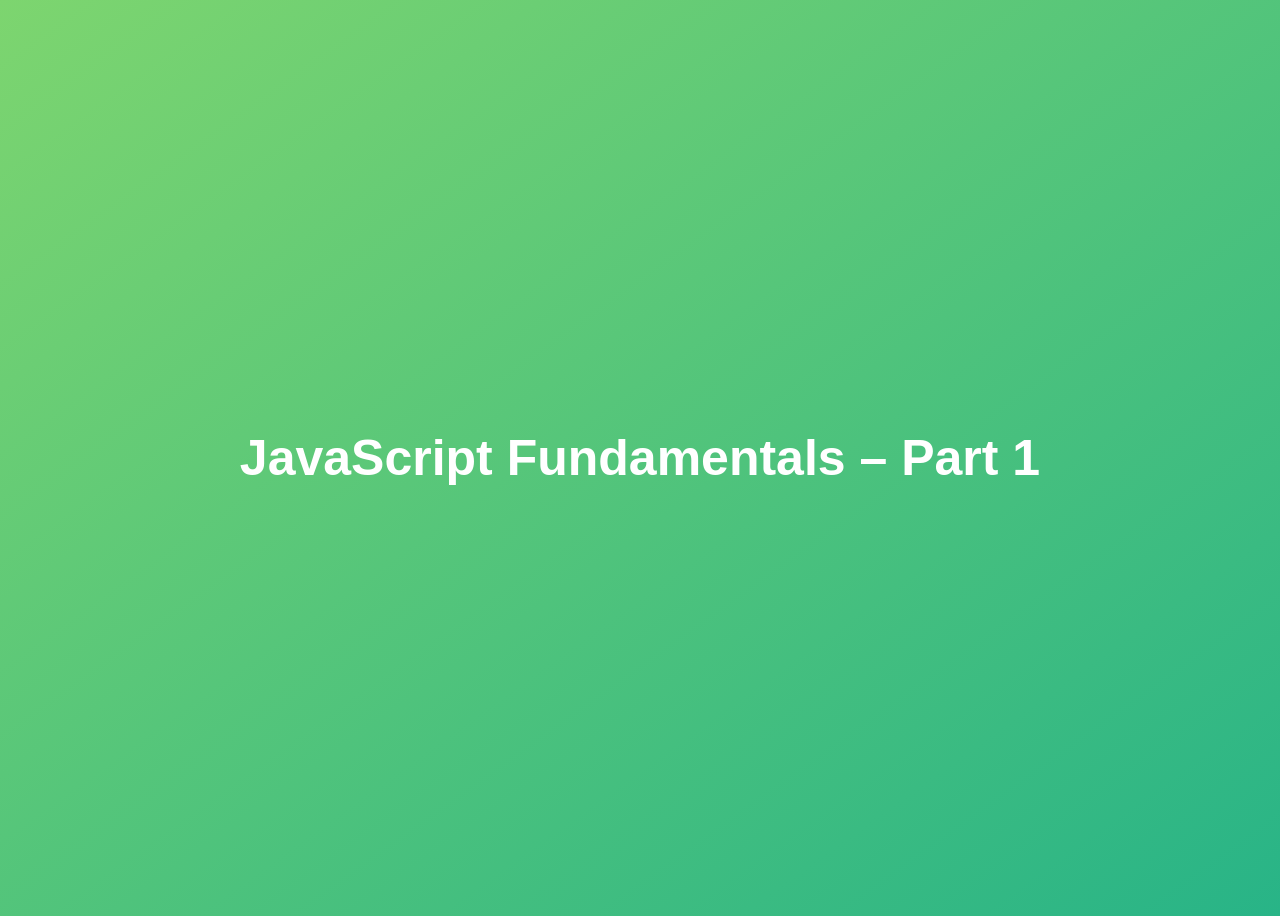
<file: 01-Fundamentals-Part-1/index.html>
<!DOCTYPE html>
<html lang="en">
  <head>
    <meta charset="UTF-8" />
    <meta name="viewport" content="width=device-width, initial-scale=1.0" />
    <meta http-equiv="X-UA-Compatible" content="ie=edge" />
    <title>JavaScript Fundamentals – Part 1</title>
    <style>
      body {
        height: 100vh;
        display: flex;
        align-items: center;
        background: linear-gradient(to top left, #28b487, #7dd56f);
      }
      h1 {
        font-family: sans-serif;
        font-size: 50px;
        line-height: 1.3;
        width: 100%;
        padding: 30px;
        text-align: center;
        color: white;
      }
    </style>
  </head>
  <body>
    <h1>JavaScript Fundamentals – Part 1</h1>

    <script src="script.js"></script>
  </body>
</html>
</file>
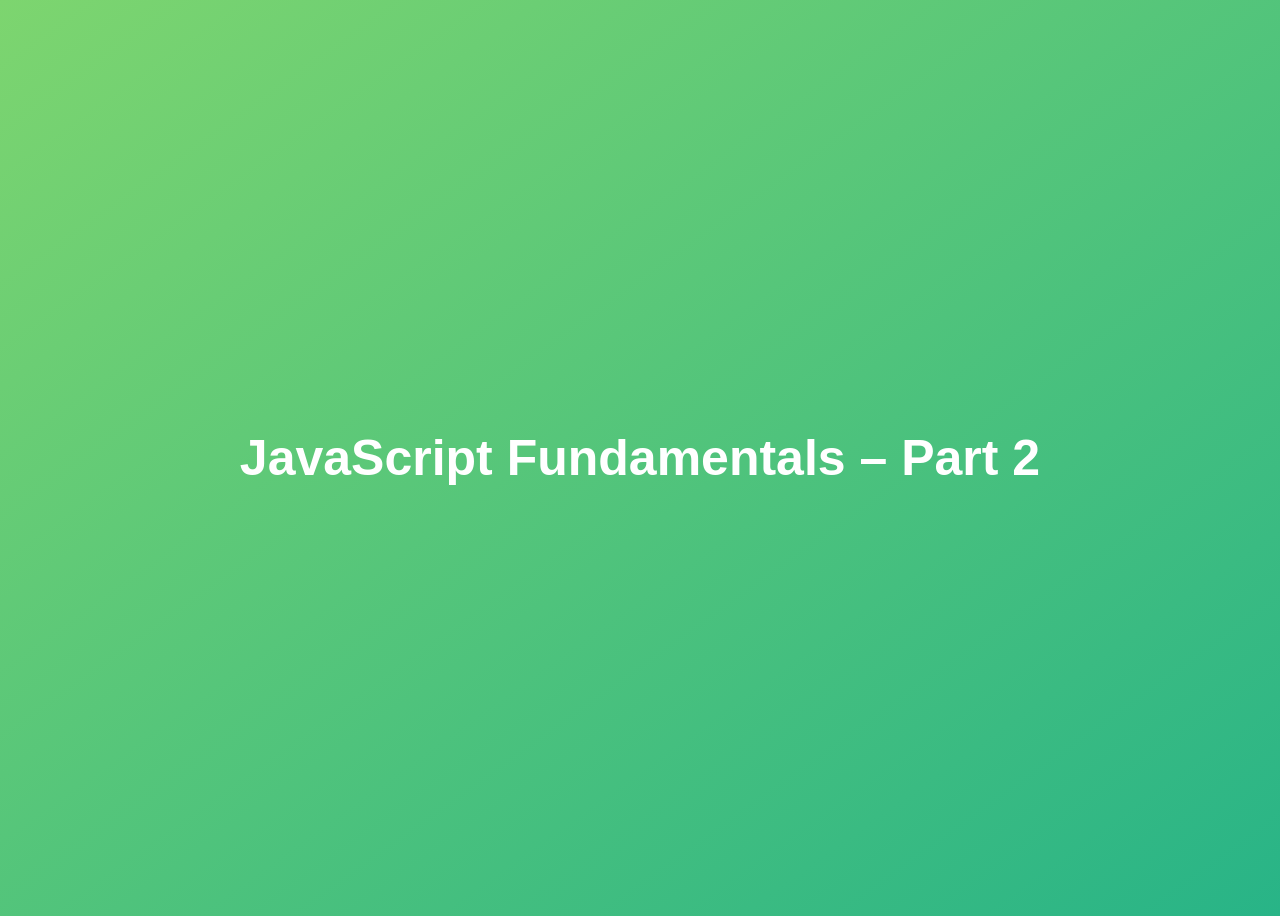
<file: 02-Fundamentals-Part-2/index.html>
<!DOCTYPE html>
<html lang="en">
  <head>
    <meta charset="UTF-8" />
    <meta name="viewport" content="width=device-width, initial-scale=1.0" />
    <meta http-equiv="X-UA-Compatible" content="ie=edge" />
    <title>JavaScript Fundamentals – Part 2</title>
    <style>
      body {
        height: 100vh;
        display: flex;
        align-items: center;
        background: linear-gradient(to top left, #28b487, #7dd56f);
      }
      h1 {
        font-family: sans-serif;
        font-size: 50px;
        line-height: 1.3;
        width: 100%;
        padding: 30px;
        text-align: center;
        color: white;
      }
    </style>
  </head>
  <body>
    <h1>JavaScript Fundamentals – Part 2</h1>
    <script src="script.js"></script>
  </body>
</html>
</file>
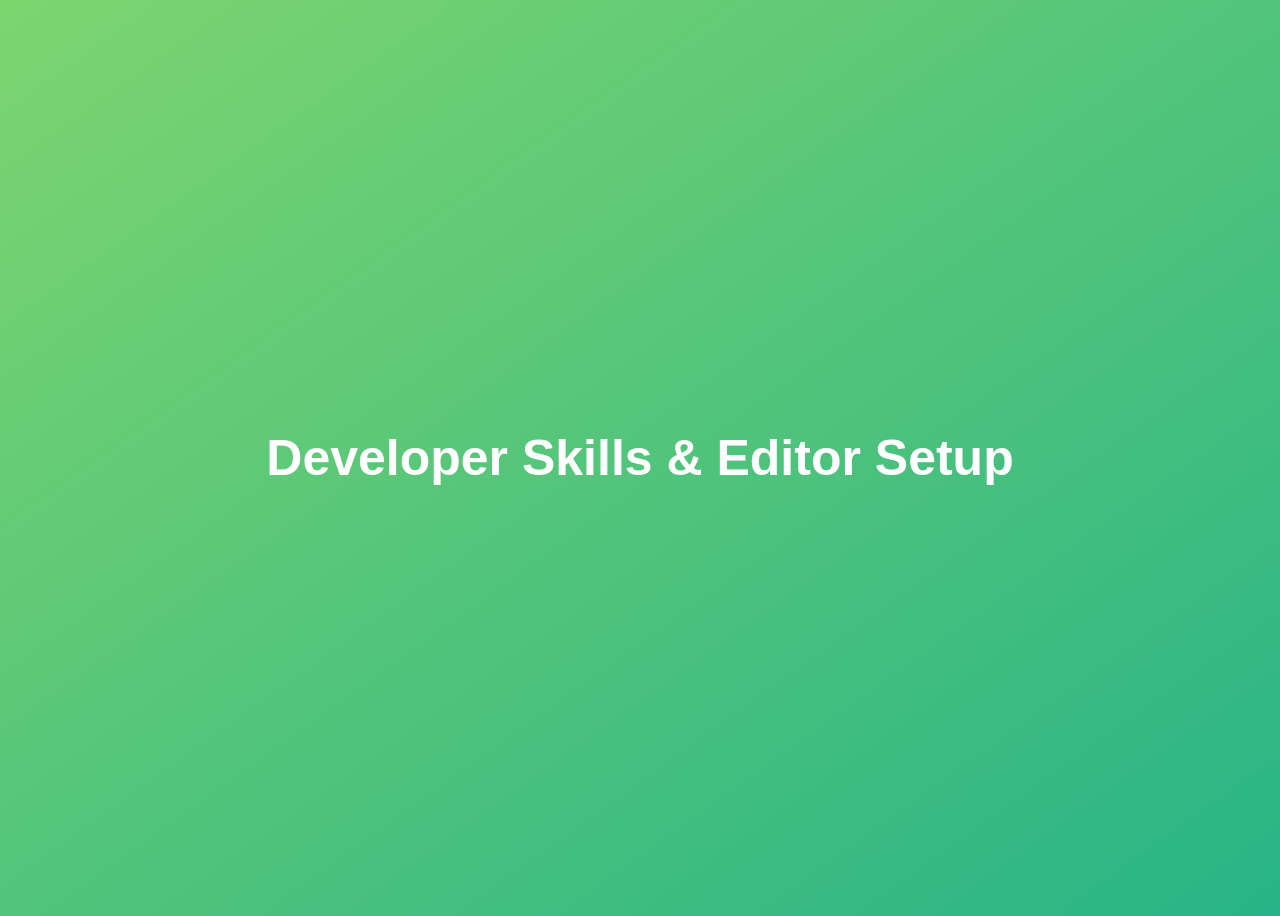
<file: 03-Developer-Skills/index.html>
<!DOCTYPE html>
<html lang="en">
  <head>
    <meta charset="UTF-8" />
    <meta name="viewport" content="width=device-width, initial-scale=1.0" />
    <meta http-equiv="X-UA-Compatible" content="ie=edge" />
    <title>Developer Skills & Editor Setup</title>
    <style>
      body {
        height: 100vh;
        display: flex;
        align-items: center;
        background: linear-gradient(to top left, #28b487, #7dd56f);
      }
      h1 {
        font-family: sans-serif;
        font-size: 50px;
        line-height: 1.3;
        width: 100%;
        padding: 30px;
        text-align: center;
        color: white;
      }
    </style>
  </head>
  <body>
    <h1>Developer Skills & Editor Setup</h1>
    <script src="script.js"></script>
  </body>
</html>
</file>
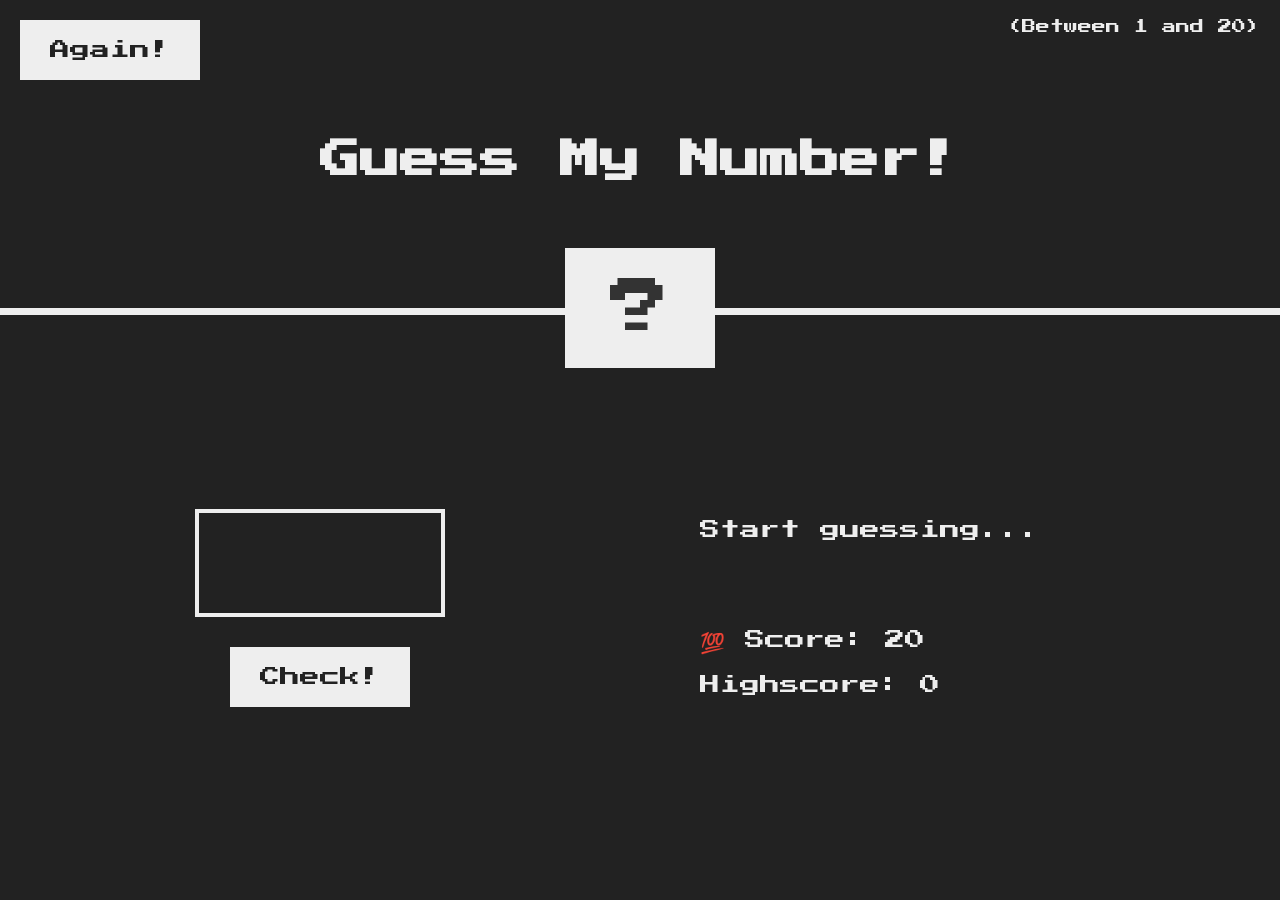
<file: 05-Guess-My-Number/index.html>
<!DOCTYPE html>
<html lang="en">
  <head>
    <meta charset="UTF-8" />
    <meta name="viewport" content="width=device-width, initial-scale=1.0" />
    <meta http-equiv="X-UA-Compatible" content="ie=edge" />
    <link rel="stylesheet" href="style.css" />
    <title>Guess My Number!</title>
  </head>
  <body>
    <header>
      <h1>Guess My Number!</h1>
      <p class="between">(Between 1 and 20)</p>
      <button class="btn again">Again!</button>
      <div class="number">?</div>
    </header>
    <main>
      <section class="left">
        <input type="number" class="guess" />
        <button class="btn check">Check!</button>
      </section>
      <section class="right">
        <p class="message">Start guessing...</p>
        <p class="label-score">💯 Score: <span class="score">20</span></p>
        <p class="label-highscore">
           Highscore: <span class="highscore">0</span>
        </p>
      </section>
    </main>
    <script src="script.js"></script>
  </body>
</html>
</file>
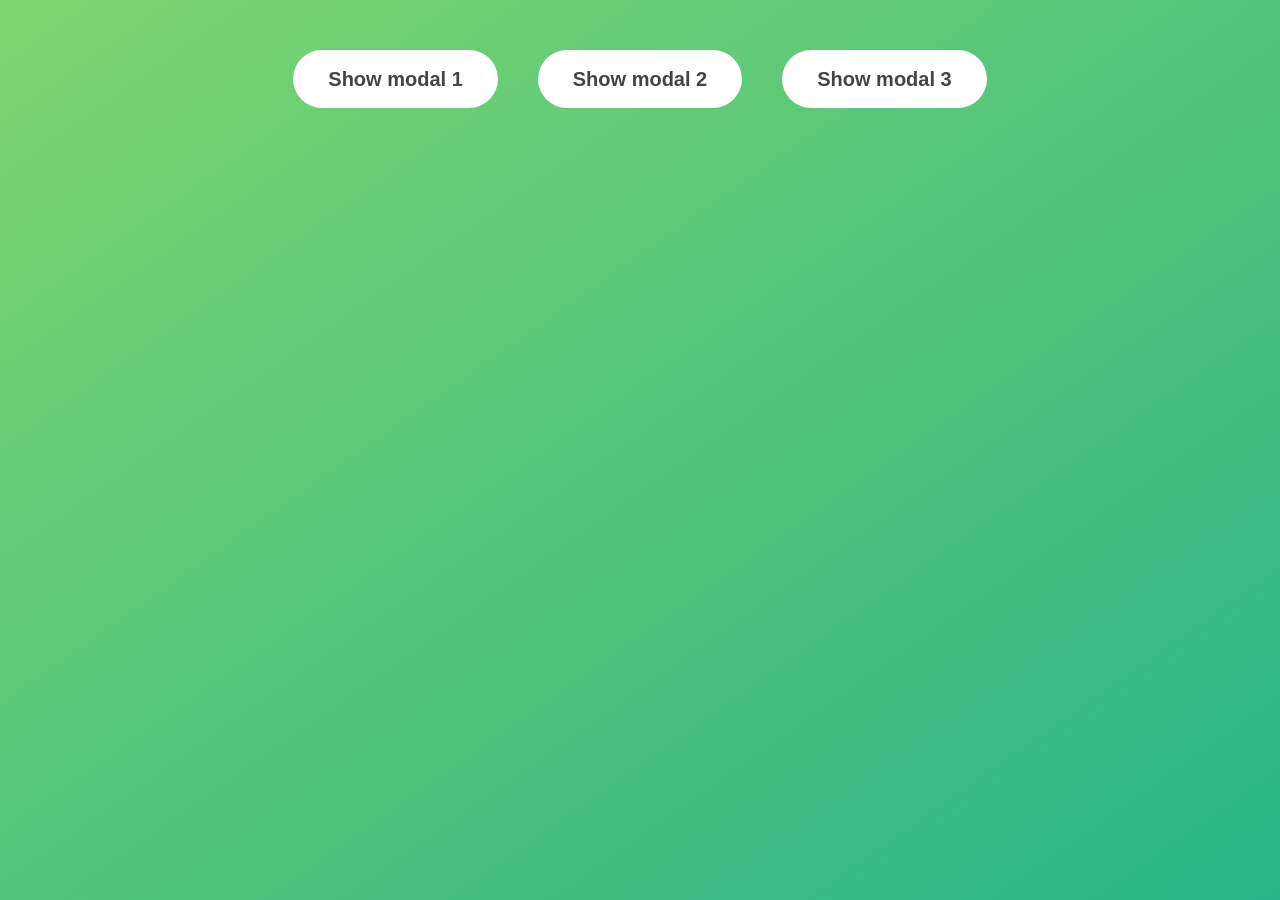
<file: 06-Modal/index.html>
<!DOCTYPE html>
<html lang="en">
  <head>
    <meta charset="UTF-8" />
    <meta name="viewport" content="width=device-width, initial-scale=1.0" />
    <meta http-equiv="X-UA-Compatible" content="ie=edge" />
    <link rel="stylesheet" href="style.css" />
    <title>Modal window</title>
  </head>
  <body>
    <button class="show-modal">Show modal 1</button>
    <button class="show-modal">Show modal 2</button>
    <button class="show-modal">Show modal 3</button>

    <div class="modal hidden">
      <button class="close-modal">&times;</button>
      <h1>I'm a modal window</h1>
      <p>
        Lorem ipsum dolor sit amet, consectetur adipisicing elit, sed do eiusmod
        tempor incididunt ut labore et dolore magna aliqua. Ut enim ad minim
        veniam, quis nostrud exercitation ullamco laboris nisi ut aliquip ex ea
        commodo consequat. Duis aute irure dolor in reprehenderit in voluptate
        velit esse cillum dolore eu fugiat nulla pariatur. Excepteur sint
        occaecat cupidatat non proident, sunt in culpa qui officia deserunt
        mollit anim id est laborum.
      </p>
    </div>
    <div class="overlay hidden"></div>

    <script src="script.js"></script>
  </body>
</html>
</file>
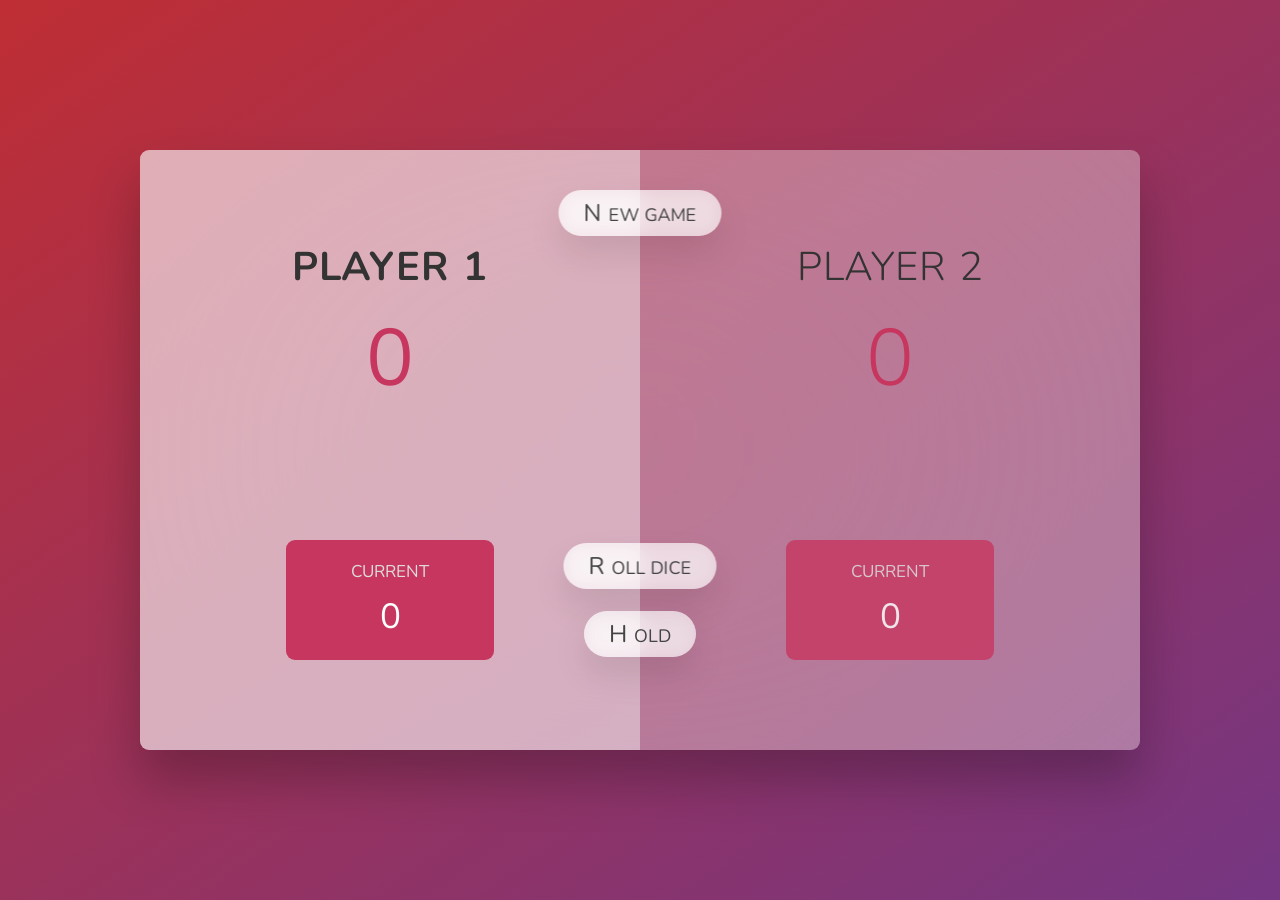
<file: 07-Pig-Game/index.html>
<!DOCTYPE html>
<html lang="en">
  <head>
    <meta charset="UTF-8" />
    <meta name="viewport" content="width=device-width, initial-scale=1.0" />
    <meta http-equiv="X-UA-Compatible" content="ie=edge" />
    <link rel="stylesheet" href="style.css" />
    <title>Pig Game</title>
  </head>
  <body>
    <main>
      <section class="player player--0 player--active">
        <h2 class="name" id="name--0">Player 1</h2>
        <p class="score" id="score--0">43</p>
        <div class="current">
          <p class="current-label">Current</p>
          <p class="current-score" id="current--0">0</p>
        </div>
      </section>
      <section class="player player--1">
        <h2 class="name" id="name--1">Player 2</h2>
        <p class="score" id="score--1">24</p>
        <div class="current">
          <p class="current-label">Current</p>
          <p class="current-score" id="current--1">0</p>
        </div>
      </section>

      <img src="dice-5.png" alt="Playing dice" class="dice" />
      <button class="btn btn--new">New game</button>
      <button class="btn btn--roll">Roll dice</button>
      <button class="btn btn--hold">Hold</button>
    </main>
    <script src="script.js"></script>
  </body>
</html>
</file>
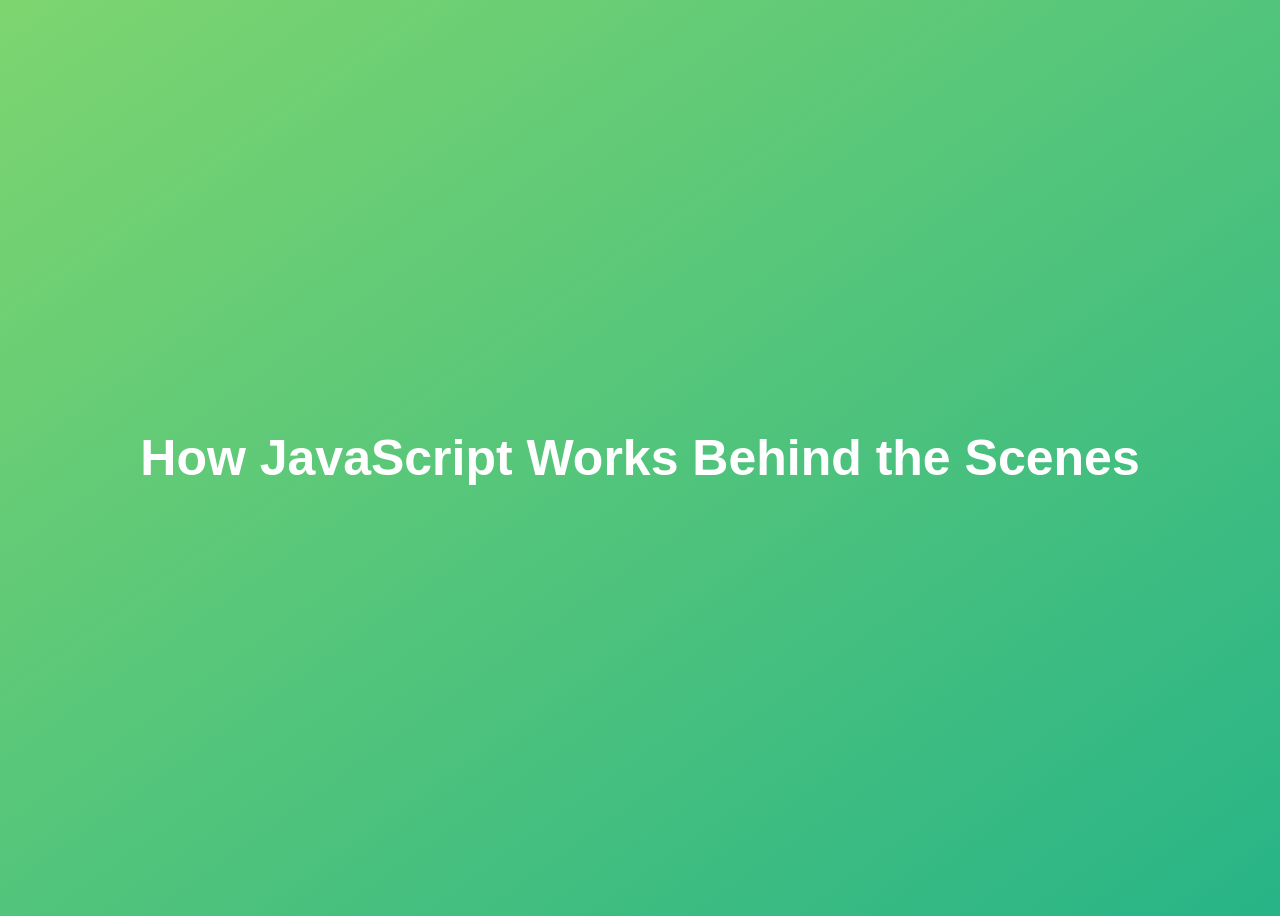
<file: 08-Behind-the-Scenes/index.html>
<!DOCTYPE html>
<html lang="en">
  <head>
    <meta charset="UTF-8" />
    <meta name="viewport" content="width=device-width, initial-scale=1.0" />
    <meta http-equiv="X-UA-Compatible" content="ie=edge" />
    <title>How JavaScript Works Behind the Scenes</title>
    <style>
      body {
        height: 100vh;
        display: flex;
        align-items: center;
        background: linear-gradient(to top left, #28b487, #7dd56f);
      }
      h1 {
        font-family: sans-serif;
        font-size: 50px;
        line-height: 1.3;
        width: 100%;
        padding: 30px;
        text-align: center;
        color: white;
      }
    </style>
  </head>
  <body>
    <h1>How JavaScript Works Behind the Scenes</h1>
    <script src="script.js"></script>
  </body>
</html>
</file>
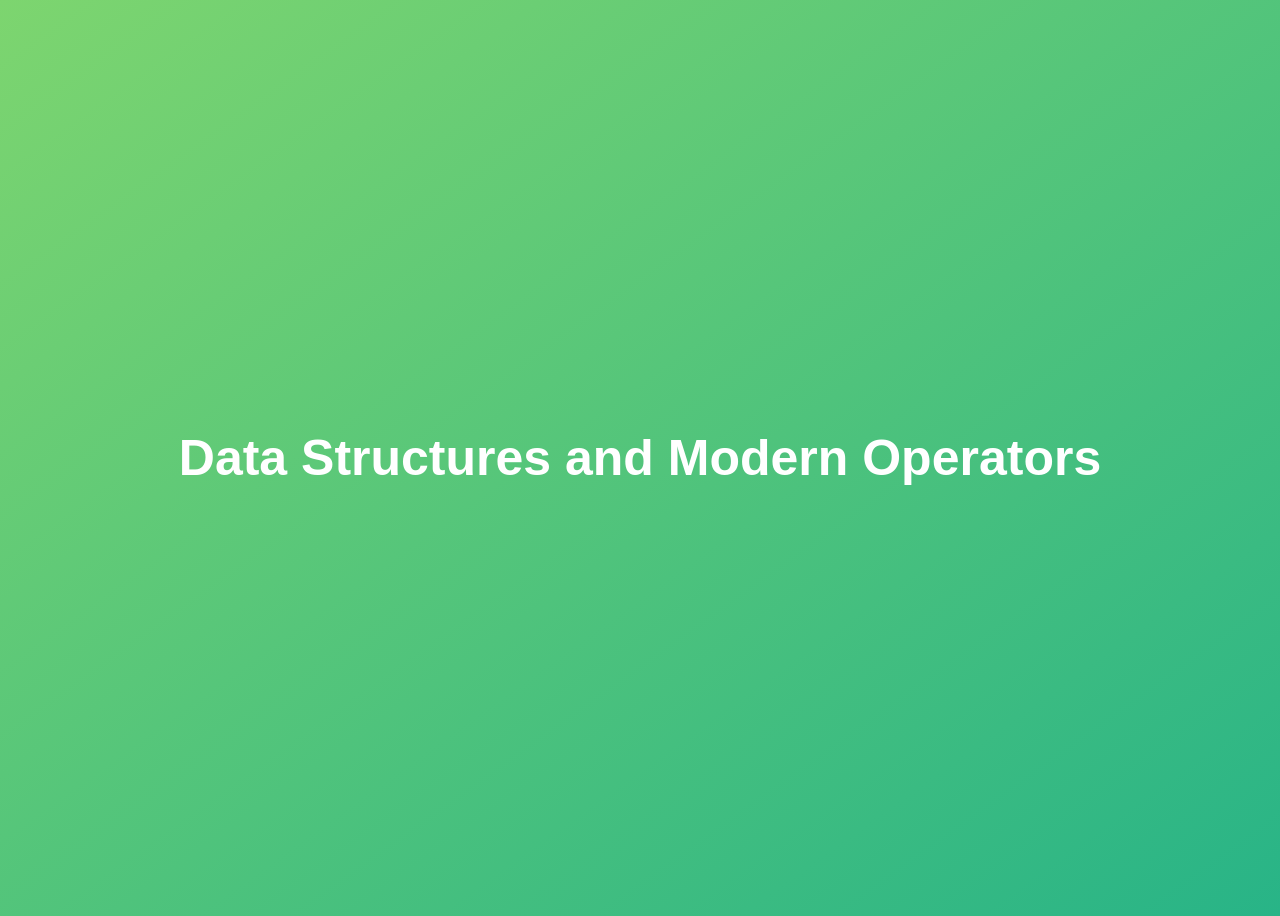
<file: 09-Data-Structures-Operators/index.html>
<!DOCTYPE html>
<html lang="en">
  <head>
    <meta charset="UTF-8" />
    <meta name="viewport" content="width=device-width, initial-scale=1.0" />
    <meta http-equiv="X-UA-Compatible" content="ie=edge" />
    <title>Data Structures and Modern Operators</title>
    <style>
      body {
        height: 100vh;
        display: flex;
        align-items: center;
        background: linear-gradient(to top left, #28b487, #7dd56f);
      }
      h1 {
        font-family: sans-serif;
        font-size: 50px;
        line-height: 1.3;
        width: 100%;
        padding: 30px;
        text-align: center;
        color: white;
      }
      button {
        width: 50px;
        height: 20px;
        margin: 10px;
      }
      textarea {
        width: 300px;
        height: 100px;
      }
    </style>
  </head>
  <body>
    <h1>Data Structures and Modern Operators</h1>
    <script src="script.js"></script>
  </body>
</html>
</file>
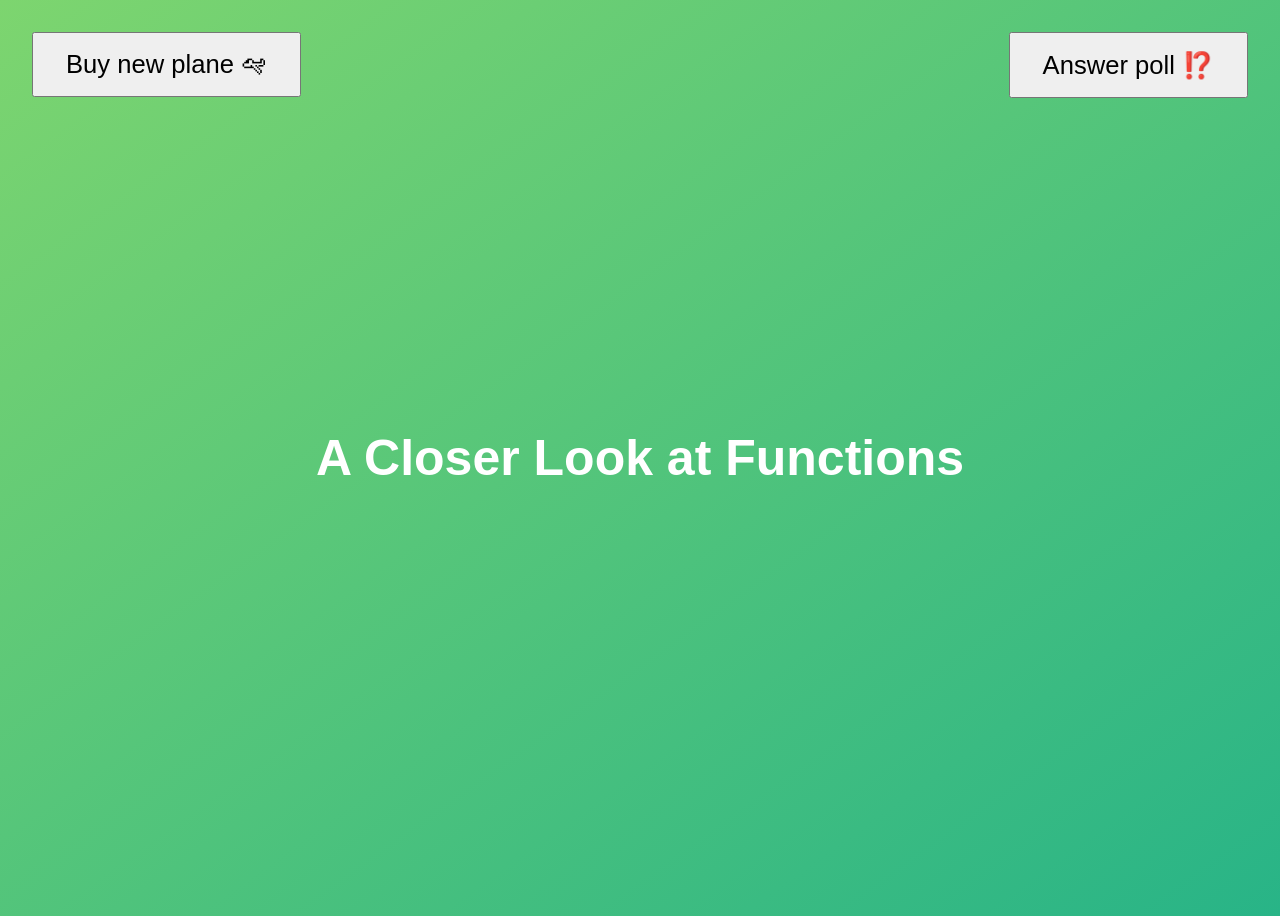
<file: 10-Functions/index.html>
<!DOCTYPE html>
<html lang="en">
  <head>
    <meta charset="UTF-8" />
    <meta name="viewport" content="width=device-width, initial-scale=1.0" />
    <meta http-equiv="X-UA-Compatible" content="ie=edge" />
    <title>A Closer Look at Functions</title>
    <style>
      body {
        height: 100vh;
        display: flex;
        align-items: center;
        background: linear-gradient(to top left, #28b487, #7dd56f);
      }
      h1 {
        font-family: sans-serif;
        font-size: 50px;
        line-height: 1.3;
        width: 100%;
        padding: 30px;
        text-align: center;
        color: white;
      }
      .buy,
      .poll {
        font-size: 1.6rem;
        padding: 1rem 2rem;
        position: absolute;
        top: 2rem;
      }
      .buy {
        left: 2rem;
      }
      .poll {
        right: 2rem;
      }
    </style>
  </head>
  <body>
    <h1>A Closer Look at Functions</h1>
    <button class="buy">Buy new plane 🛩</button>
    <button class="poll">Answer poll ⁉️</button>
    <script src="script.js"></script>
  </body>
</html>
</file>
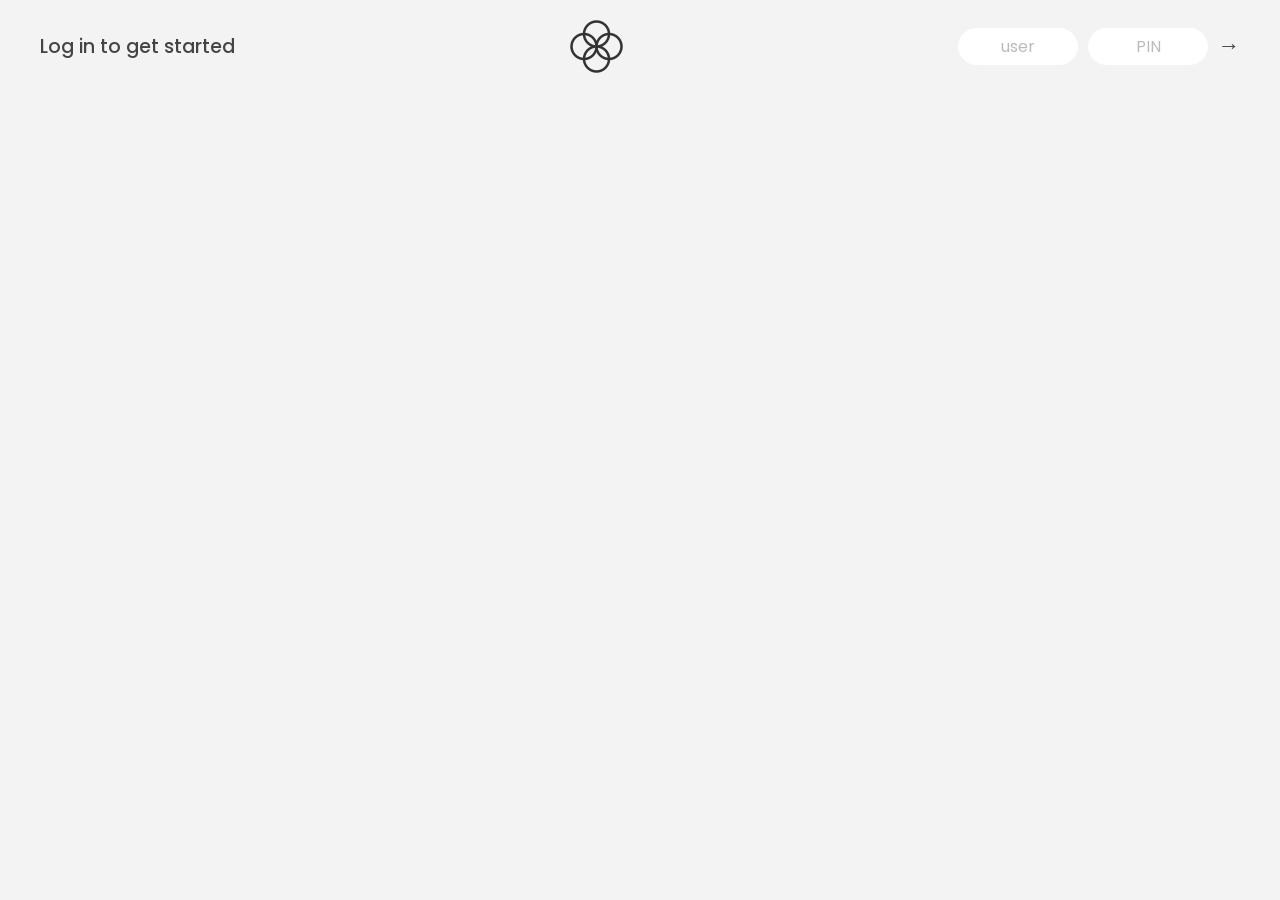
<file: 11-Arrays-Bankist/index.html>
<!DOCTYPE html>
<html lang="en">
  <head>
    <meta charset="UTF-8" />
    <meta name="viewport" content="width=device-width, initial-scale=1.0" />
    <meta http-equiv="X-UA-Compatible" content="ie=edge" />
    <link rel="shortcut icon" type="image/png" href="/icon.png" />

    <link
      href="https://fonts.googleapis.com/css?family=Poppins:400,500,600&display=swap"
      rel="stylesheet"
    />

    <link rel="stylesheet" href="style.css" />
    <title>Bankist</title>
  </head>
  <body>
    <!-- TOP NAVIGATION -->
    <nav>
      <p class="welcome">Log in to get started</p>
      <img src="logo.png" alt="Logo" class="logo" />
      <form class="login">
        <input
          type="text"
          placeholder="user"
          class="login__input login__input--user"
        />
        <!-- In practice, use type="password" -->
        <input
          type="text"
          placeholder="PIN"
          maxlength="4"
          class="login__input login__input--pin"
        />
        <button class="login__btn">&rarr;</button>
      </form>
    </nav>

    <main class="app">
      <!-- BALANCE -->
      <div class="balance">
        <div>
          <p class="balance__label">Current balance</p>
          <p class="balance__date">
            As of <span class="date">05/03/2037</span>
          </p>
        </div>
        <p class="balance__value">0000€</p>
      </div>

      <!-- MOVEMENTS -->
      <div class="movements">
        <div class="movements__row">
          <div class="movements__type movements__type--deposit">2 deposit</div>
          <div class="movements__date">3 days ago</div>
          <div class="movements__value">4 000€</div>
        </div>
        <div class="movements__row">
          <div class="movements__type movements__type--withdrawal">
            1 withdrawal
          </div>
          <div class="movements__date">24/01/2037</div>
          <div class="movements__value">-378€</div>
        </div>
      </div>

      <!-- SUMMARY -->
      <div class="summary">
        <p class="summary__label">In</p>
        <p class="summary__value summary__value--in">0000€</p>
        <p class="summary__label">Out</p>
        <p class="summary__value summary__value--out">0000€</p>
        <p class="summary__label">Interest</p>
        <p class="summary__value summary__value--interest">0000€</p>
        <button class="btn--sort">&downarrow; SORT</button>
      </div>

      <!-- OPERATION: TRANSFERS -->
      <div class="operation operation--transfer">
        <h2>Transfer money</h2>
        <form class="form form--transfer">
          <input type="text" class="form__input form__input--to" />
          <input type="number" class="form__input form__input--amount" />
          <button class="form__btn form__btn--transfer">&rarr;</button>
          <label class="form__label">Transfer to</label>
          <label class="form__label">Amount</label>
        </form>
      </div>

      <!-- OPERATION: LOAN -->
      <div class="operation operation--loan">
        <h2>Request loan</h2>
        <form class="form form--loan">
          <input type="number" class="form__input form__input--loan-amount" />
          <button class="form__btn form__btn--loan">&rarr;</button>
          <label class="form__label form__label--loan">Amount</label>
        </form>
      </div>

      <!-- OPERATION: CLOSE -->
      <div class="operation operation--close">
        <h2>Close account</h2>
        <form class="form form--close">
          <input type="text" class="form__input form__input--user" />
          <input
            type="password"
            maxlength="6"
            class="form__input form__input--pin"
          />
          <button class="form__btn form__btn--close">&rarr;</button>
          <label class="form__label">Confirm user</label>
          <label class="form__label">Confirm PIN</label>
        </form>
      </div>

      <!-- LOGOUT TIMER -->
      <p class="logout-timer">
        You will be logged out in <span class="timer">05:00</span>
      </p>
    </main>

    <!-- <footer>
      &copy; by Jonas Schmedtmann. Don't claim as your own :)
    </footer> -->

    <script src="script.js"></script>
  </body>
</html>
</file>
<file: 05-Guess-My-Number/style.css>
@import url('https://fonts.googleapis.com/css?family=Press+Start+2P&display=swap');

* {
  margin: 0;
  padding: 0;
  box-sizing: inherit;
}

html {
  font-size: 62.5%;
  box-sizing: border-box;
}

body {
  font-family: 'Press Start 2P', sans-serif;
  color: #eee;
  background-color: #222;
  /* background-color: #60b347; */
}

/* LAYOUT */
header {
  position: relative;
  height: 35vh;
  border-bottom: 7px solid #eee;
}

main {
  height: 65vh;
  color: #eee;
  display: flex;
  align-items: center;
  justify-content: space-around;
}

.left {
  width: 52rem;
  display: flex;
  flex-direction: column;
  align-items: center;
}

.right {
  width: 52rem;
  font-size: 2rem;
}

/* ELEMENTS STYLE */
h1 {
  font-size: 4rem;
  text-align: center;
  position: absolute;
  width: 100%;
  top: 52%;
  left: 50%;
  transform: translate(-50%, -50%);
}

.number {
  background: #eee;
  color: #333;
  font-size: 6rem;
  width: 15rem;
  padding: 3rem 0rem;
  text-align: center;
  position: absolute;
  bottom: 0;
  left: 50%;
  transform: translate(-50%, 50%);
}

.between {
  font-size: 1.4rem;
  position: absolute;
  top: 2rem;
  right: 2rem;
}

.again {
  position: absolute;
  top: 2rem;
  left: 2rem;
}

.guess {
  background: none;
  border: 4px solid #eee;
  font-family: inherit;
  color: inherit;
  font-size: 5rem;
  padding: 2.5rem;
  width: 25rem;
  text-align: center;
  display: block;
  margin-bottom: 3rem;
}

.btn {
  border: none;
  background-color: #eee;
  color: #222;
  font-size: 2rem;
  font-family: inherit;
  padding: 2rem 3rem;
  cursor: pointer;
}

.btn:hover {
  background-color: #ccc;
}

.message {
  margin-bottom: 8rem;
  height: 3rem;
}

.label-score {
  margin-bottom: 2rem;
}
</file>
<file: 06-Modal/style.css>
* {
  margin: 0;
  padding: 0;
  box-sizing: inherit;
}

html {
  font-size: 62.5%;
  box-sizing: border-box;
}

body {
  font-family: sans-serif;
  color: #333;
  line-height: 1.5;
  height: 100vh;
  position: relative;
  display: flex;
  align-items: flex-start;
  justify-content: center;
  background: linear-gradient(to top left, #28b487, #7dd56f);
}

.show-modal {
  font-size: 2rem;
  font-weight: 600;
  padding: 1.75rem 3.5rem;
  margin: 5rem 2rem;
  border: none;
  background-color: #fff;
  color: #444;
  border-radius: 10rem;
  cursor: pointer;
}

.close-modal {
  position: absolute;
  top: 1.2rem;
  right: 2rem;
  font-size: 5rem;
  color: #333;
  cursor: pointer;
  border: none;
  background: none;
}

h1 {
  font-size: 2.5rem;
  margin-bottom: 2rem;
}

p {
  font-size: 1.8rem;
}

/* CLASSES TO MAKE MODAL WORK */
.hidden {
  display: none;
}

.modal {
  position: absolute;
  top: 50%;
  left: 50%;
  transform: translate(-50%, -50%);
  width: 70%;

  background-color: white;
  padding: 6rem;
  border-radius: 5px;
  box-shadow: 0 3rem 5rem rgba(0, 0, 0, 0.3);
  z-index: 10;
}

.overlay {
  position: absolute;
  top: 0;
  left: 0;
  width: 100%;
  height: 100%;
  background-color: rgba(0, 0, 0, 0.6);
  backdrop-filter: blur(3px);
  z-index: 5;
}
</file>
<file: 07-Pig-Game/style.css>
@import url('https://fonts.googleapis.com/css2?family=Nunito&display=swap');

* {
  margin: 0;
  padding: 0;
  box-sizing: inherit;
}

html {
  font-size: 62.5%;
  box-sizing: border-box;
}

body {
  font-family: 'Nunito', sans-serif;
  font-weight: 400;
  height: 100vh;
  color: #333;
  background-image: linear-gradient(to top left, #753682 0%, #bf2e34 100%);
  display: flex;
  align-items: center;
  justify-content: center;
}

/* LAYOUT */
main {
  position: relative;
  width: 100rem;
  height: 60rem;
  background-color: rgba(255, 255, 255, 0.35);
  backdrop-filter: blur(200px);
  filter: blur();
  box-shadow: 0 3rem 5rem rgba(0, 0, 0, 0.25);
  border-radius: 9px;
  overflow: hidden;
  display: flex;
}

.player {
  flex: 50%;
  padding: 9rem;
  display: flex;
  flex-direction: column;
  align-items: center;
  transition: all 0.75s;
}

/* ELEMENTS */
.name {
  position: relative;
  font-size: 4rem;
  text-transform: uppercase;
  letter-spacing: 1px;
  word-spacing: 2px;
  font-weight: 300;
  margin-bottom: 1rem;
}

.score {
  font-size: 8rem;
  font-weight: 300;
  color: #c7365f;
  margin-bottom: auto;
}

.player--active {
  background-color: rgba(255, 255, 255, 0.4);
}
.player--active .name {
  font-weight: 700;
}
.player--active .score {
  font-weight: 400;
}

.player--active .current {
  opacity: 1;
}

.current {
  background-color: #c7365f;
  opacity: 0.8;
  border-radius: 9px;
  color: #fff;
  width: 65%;
  padding: 2rem;
  text-align: center;
  transition: all 0.75s;
}

.current-label {
  text-transform: uppercase;
  margin-bottom: 1rem;
  font-size: 1.7rem;
  color: #ddd;
}

.current-score {
  font-size: 3.5rem;
}

/* ABSOLUTE POSITIONED ELEMENTS */
.btn {
  position: absolute;
  left: 50%;
  transform: translateX(-50%);
  color: #444;
  background: none;
  border: none;
  font-family: inherit;
  font-size: 1.8rem;
  text-transform: uppercase;
  cursor: pointer;
  font-weight: 400;
  transition: all 0.2s;

  background-color: white;
  background-color: rgba(255, 255, 255, 0.6);
  backdrop-filter: blur(10px);

  padding: 0.7rem 2.5rem;
  border-radius: 50rem;
  box-shadow: 0 1.75rem 3.5rem rgba(0, 0, 0, 0.1);
}

.btn::first-letter {
  font-size: 2.4rem;
  display: inline-block;
  margin-right: 0.7rem;
}

.btn--new {
  top: 4rem;
}
.btn--roll {
  top: 39.3rem;
}
.btn--hold {
  top: 46.1rem;
}

.btn:active {
  transform: translate(-50%, 3px);
  box-shadow: 0 1rem 2rem rgba(0, 0, 0, 0.15);
}

.btn:focus {
  outline: none;
}

.dice {
  position: absolute;
  left: 50%;
  top: 16.5rem;
  transform: translateX(-50%);
  height: 10rem;
  box-shadow: 0 2rem 5rem rgba(0, 0, 0, 0.2);
}

.player--winner {
  background-color: #2f2f2f;
}

.player--winner .name {
  font-weight: 700;
  color: #c7365f;
}

.hidden {
  display: none;
}
</file>
<file: 11-Arrays-Bankist/style.css>
* {
  margin: 0;
  padding: 0;
  box-sizing: inherit;
}

html {
  font-size: 62.5%;
  box-sizing: border-box;
}

body {
  font-family: 'Poppins', sans-serif;
  color: #444;
  background-color: #f3f3f3;
  height: 100vh;
  padding: 2rem;
}

nav {
  display: flex;
  justify-content: space-between;
  align-items: center;
  padding: 0 2rem;
}

.welcome {
  font-size: 1.9rem;
  font-weight: 500;
}

.logo {
  height: 5.25rem;
}

.login {
  display: flex;
}

.login__input {
  border: none;
  padding: 0.5rem 2rem;
  font-size: 1.6rem;
  font-family: inherit;
  text-align: center;
  width: 12rem;
  border-radius: 10rem;
  margin-right: 1rem;
  color: inherit;
  border: 1px solid #fff;
  transition: all 0.3s;
}

.login__input:focus {
  outline: none;
  border: 1px solid #ccc;
}

.login__input::placeholder {
  color: #bbb;
}

.login__btn {
  border: none;
  background: none;
  font-size: 2.2rem;
  color: inherit;
  cursor: pointer;
  transition: all 0.3s;
}

.login__btn:hover,
.login__btn:focus,
.btn--sort:hover,
.btn--sort:focus {
  outline: none;
  color: #777;
}

/* MAIN */
.app {
  position: relative;
  max-width: 100rem;
  margin: 4rem auto;
  display: grid;
  grid-template-columns: 4fr 3fr;
  grid-template-rows: auto repeat(3, 15rem) auto;
  gap: 2rem;

  /* NOTE This creates the fade in/out anumation */
  opacity: 0;
  transition: all 1s;
}

.balance {
  grid-column: 1 / span 2;
  display: flex;
  align-items: flex-end;
  justify-content: space-between;
  margin-bottom: 2rem;
}

.balance__label {
  font-size: 2.2rem;
  font-weight: 500;
  margin-bottom: -0.2rem;
}

.balance__date {
  font-size: 1.4rem;
  color: #888;
}

.balance__value {
  font-size: 4.5rem;
  font-weight: 400;
}

/* MOVEMENTS */
.movements {
  grid-row: 2 / span 3;
  background-color: #fff;
  border-radius: 1rem;
  overflow: scroll;
}

.movements__row {
  padding: 2.25rem 4rem;
  display: flex;
  align-items: center;
  border-bottom: 1px solid #eee;
}

.movements__type {
  font-size: 1.1rem;
  text-transform: uppercase;
  font-weight: 500;
  color: #fff;
  padding: 0.1rem 1rem;
  border-radius: 10rem;
  margin-right: 2rem;
}

.movements__date {
  font-size: 1.1rem;
  text-transform: uppercase;
  font-weight: 500;
  color: #666;
}

.movements__type--deposit {
  background-image: linear-gradient(to top left, #39b385, #9be15d);
}

.movements__type--withdrawal {
  background-image: linear-gradient(to top left, #e52a5a, #ff585f);
}

.movements__value {
  font-size: 1.7rem;
  margin-left: auto;
}

/* SUMMARY */
.summary {
  grid-row: 5 / 6;
  display: flex;
  align-items: baseline;
  padding: 0 0.3rem;
  margin-top: 1rem;
}

.summary__label {
  font-size: 1.2rem;
  font-weight: 500;
  text-transform: uppercase;
  margin-right: 0.8rem;
}

.summary__value {
  font-size: 2.2rem;
  margin-right: 2.5rem;
}

.summary__value--in,
.summary__value--interest {
  color: #66c873;
}

.summary__value--out {
  color: #f5465d;
}

.btn--sort {
  margin-left: auto;
  border: none;
  background: none;
  font-size: 1.3rem;
  font-weight: 500;
  cursor: pointer;
}

/* OPERATIONS */
.operation {
  border-radius: 1rem;
  padding: 3rem 4rem;
  color: #333;
}

.operation--transfer {
  background-image: linear-gradient(to top left, #ffb003, #ffcb03);
}

.operation--loan {
  background-image: linear-gradient(to top left, #39b385, #9be15d);
}

.operation--close {
  background-image: linear-gradient(to top left, #e52a5a, #ff585f);
}

h2 {
  margin-bottom: 1.5rem;
  font-size: 1.7rem;
  font-weight: 600;
  color: #333;
}

.form {
  display: grid;
  grid-template-columns: 2.5fr 2.5fr 1fr;
  grid-template-rows: auto auto;
  gap: 0.4rem 1rem;
}

/* Exceptions for interst */
.form.form--loan {
  grid-template-columns: 2.5fr 1fr 2.5fr;
}
.form__label--loan {
  grid-row: 2;
}
/* End exceptions */

.form__input {
  width: 100%;
  border: none;
  background-color: rgba(255, 255, 255, 0.4);
  font-family: inherit;
  font-size: 1.5rem;
  text-align: center;
  color: #333;
  padding: 0.3rem 1rem;
  border-radius: 0.7rem;
  transition: all 0.3s;
}

.form__input:focus {
  outline: none;
  background-color: rgba(255, 255, 255, 0.6);
}

.form__label {
  font-size: 1.3rem;
  text-align: center;
}

.form__btn {
  border: none;
  border-radius: 0.7rem;
  font-size: 1.8rem;
  background-color: #fff;
  cursor: pointer;
  transition: all 0.3s;
}

.form__btn:focus {
  outline: none;
  background-color: rgba(255, 255, 255, 0.8);
}

.logout-timer {
  padding: 0 0.3rem;
  margin-top: 1.9rem;
  text-align: right;
  font-size: 1.25rem;
}

.timer {
  font-weight: 600;
}
</file>
